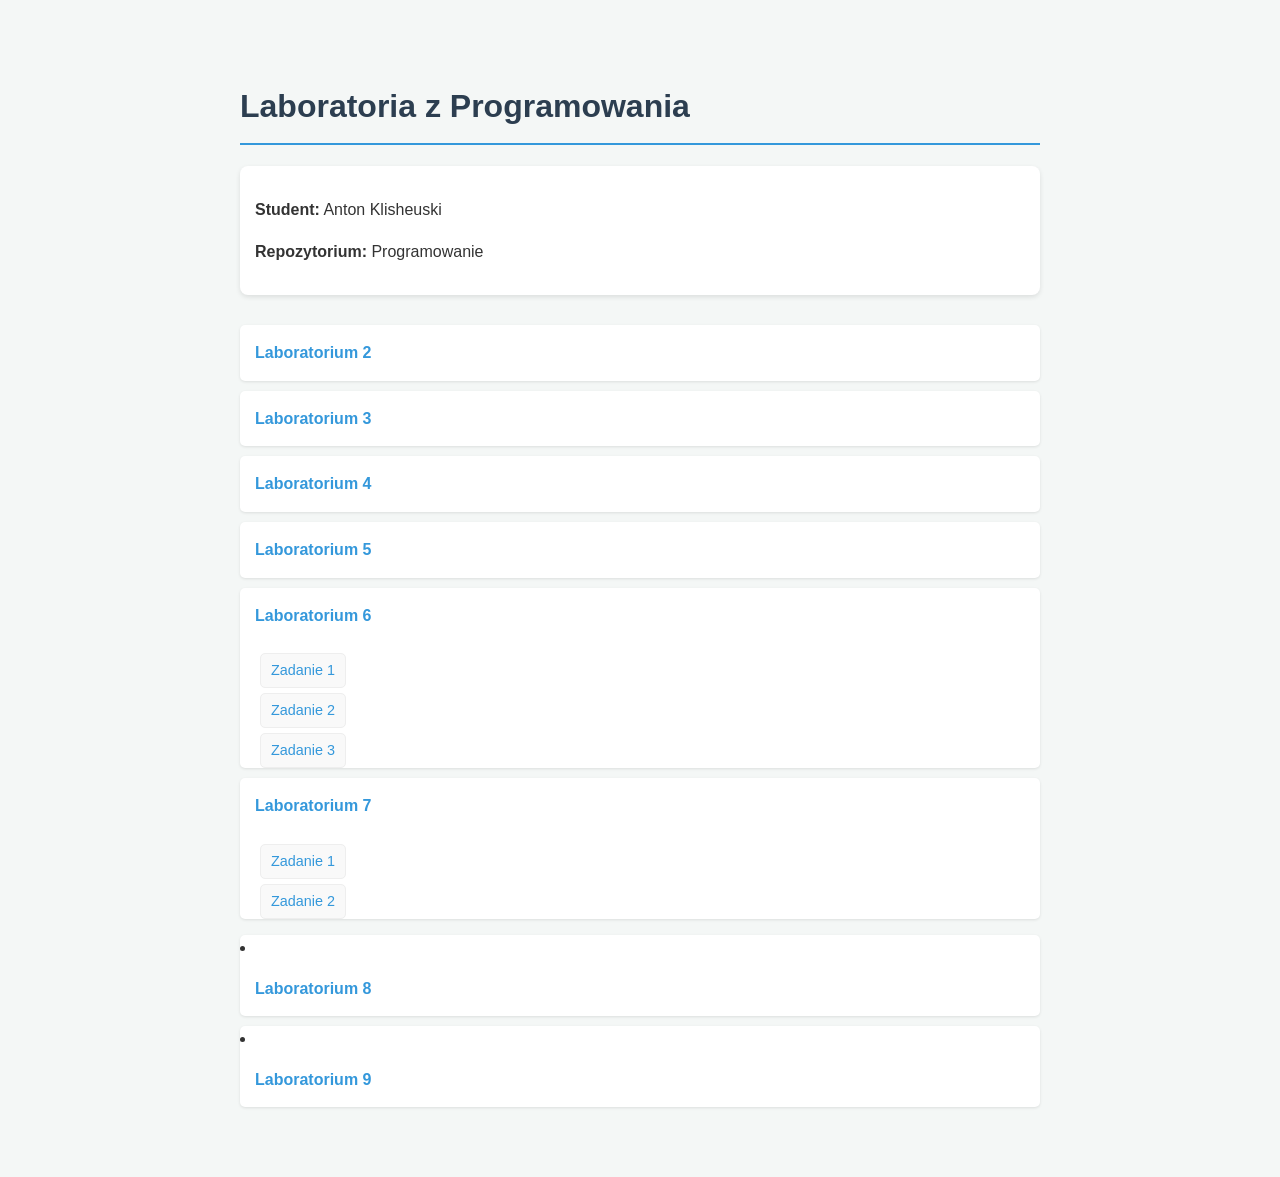
<file: index.html>
<!doctype html>
<html lang="pl">
  <head>
    <meta charset="UTF-8" />
    <meta name="viewport" content="width=device-width, initial-scale=1.0" />
    <title>Moje Laboratoria - Programowanie</title>
    <style>
      body {
        font-family: "Segoe UI", Tahoma, Geneva, Verdana, sans-serif;
        line-height: 1.6;
        color: #333;
        max-width: 800px;
        margin: 40px auto;
        padding: 20px;
        background-color: #f4f7f6;
      }
      h1 {
        color: #2c3e50;
        border-bottom: 2px solid #3498db;
        padding-bottom: 10px;
      }
      .student-info {
        background: #fff;
        padding: 15px;
        border-radius: 8px;
        box-shadow: 0 2px 5px rgba(0, 0, 0, 0.1);
        margin-bottom: 30px;
      }
      .lab-list {
        list-style: none;
        padding: 0;
      }
      .lab-item {
        background: #fff;
        margin-bottom: 10px;
        border-radius: 5px;
        transition: transform 0.2s;
        box-shadow: 0 1px 3px rgba(0, 0, 0, 0.1);
      }
      .lab-item:hover {
        transform: translateX(10px);
        background: #e8f4fd;
      }
      .lab-link {
        display: block;
        padding: 15px;
        text-decoration: none;
        color: #3498db;
        font-weight: bold;
      }
      .sub-lab-list {
        list-style: none;
        padding-left: 20px;
        margin-top: 10px;
      }

      .sub-lab-list li {
        margin-bottom: 5px;
      }

      .sub-lab-list a {
        text-decoration: none;
        color: #3498db;
        font-size: 0.9rem;
        padding: 5px 10px;
        border: 1px solid #eee;
        border-radius: 5px;
        display: inline-block;
        background-color: #f9f9f9;
      }

      .sub-lab-list a:hover {
        background-color: #3498db;
        color: white;
      }
    </style>
  </head>
  <body>
    <h1>Laboratoria z Programowania</h1>

    <div class="student-info">
      <p><strong>Student:</strong> Anton Klisheuski</p>
      <p><strong>Repozytorium:</strong> Programowanie</p>
    </div>

    <ul class="lab-list">
      <li class="lab-item">
        <a class="lab-link" href="./Lab2/index.html">Laboratorium 2</a>
      </li>
      <li class="lab-item">
        <a class="lab-link" href="./Lab3/index.html">Laboratorium 3</a>
      </li>
      <li class="lab-item">
        <a class="lab-link" href="./Lab4/index.html">Laboratorium 4</a>
      </li>
      <li class="lab-item">
        <a class="lab-link" href="./Lab5/zadanie1.html">Laboratorium 5</a>
      </li>
      <li class="lab-item">
        <span class="lab-link">Laboratorium 6</span>
        <ul class="sub-lab-list">
          <li><a href="./Lab6/zadanie1.html">Zadanie 1</a></li>
          <li><a href="./Lab6/zadanie2.html">Zadanie 2</a></li>
          <li><a href="./Lab6/zadanie3.html">Zadanie 3</a></li>
        </ul>
      </li>
      <li class="lab-item">
        <span class="lab-link">Laboratorium 7</span>
        <ul class="sub-lab-list">
          <li><a href="./Lab7/zad1/index.html">Zadanie 1</a></li>
          <li><a href="./Lab7/zad2/index.html">Zadanie 2</a></li>
        </ul>
      </li>
    </ul>
    <li class="lab-item">
      <a class="lab-link" href="./Lab8/index.html">Laboratorium 8</a>
    </li>
    <li class="lab-item">
      <a class="lab-link" href="./Lab9/index.html">Laboratorium 9</a>
    </li>
  </body>
</html>
</file>
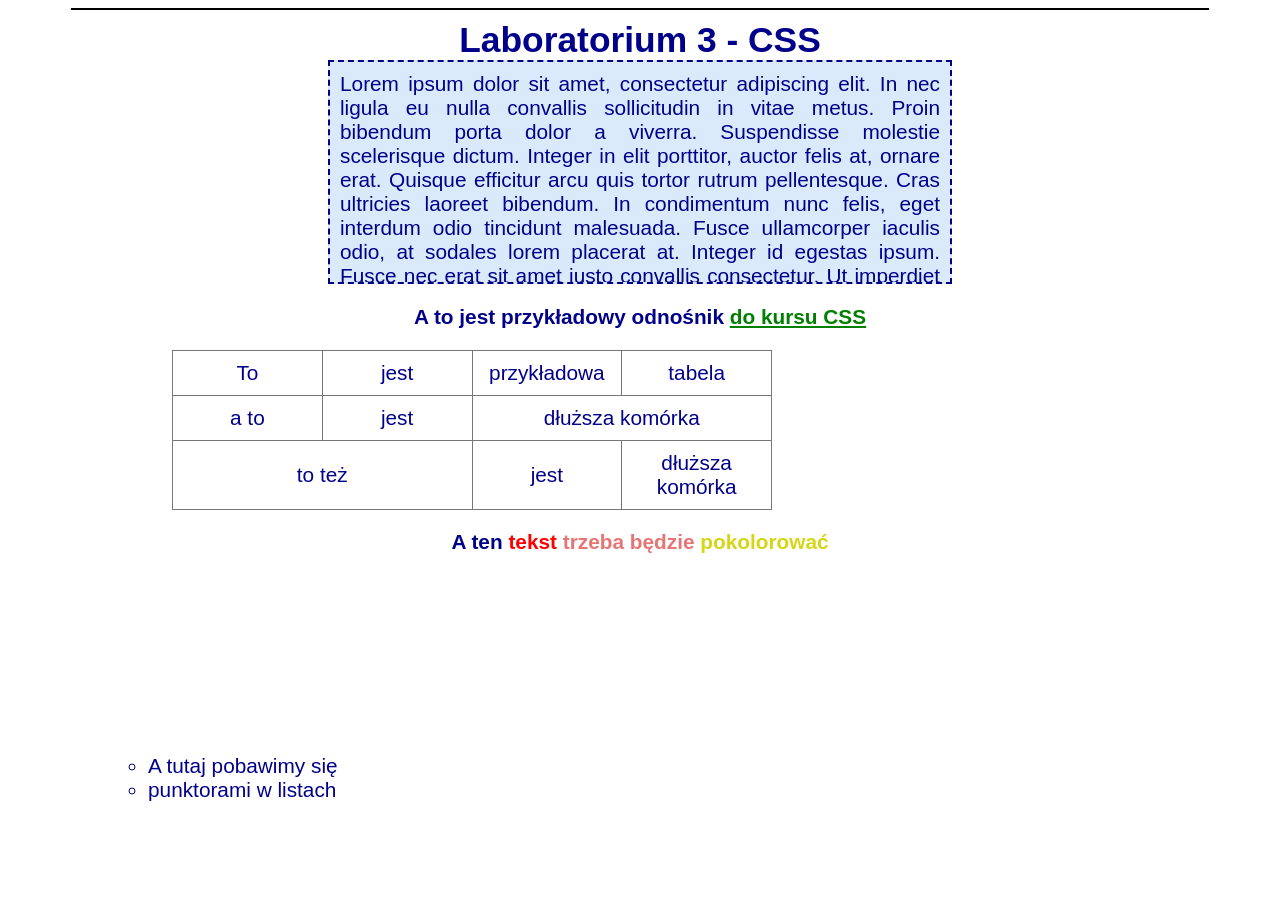
<file: Lab3/index.html>
<!doctype html>
<html>
  <head>
    <link rel="stylesheet" href="style.css" />
    <meta charset="utf-8" />
  </head>
  <body>
    <p class="main-header">Laboratorium 3 - CSS</p>
    <div class="scroll-text">
      Lorem ipsum dolor sit amet, consectetur adipiscing elit. In nec ligula eu
      nulla convallis sollicitudin in vitae metus. Proin bibendum porta dolor a
      viverra. Suspendisse molestie scelerisque dictum. Integer in elit
      porttitor, auctor felis at, ornare erat. Quisque efficitur arcu quis
      tortor rutrum pellentesque. Cras ultricies laoreet bibendum. In
      condimentum nunc felis, eget interdum odio tincidunt malesuada. Fusce
      ullamcorper iaculis odio, at sodales lorem placerat at. Integer id egestas
      ipsum. Fusce nec erat sit amet justo convallis consectetur. Ut imperdiet
      justo vitae dui sagittis dapibus. Etiam placerat purus malesuada ipsum
      accumsan, id sodales magna pulvinar. In hac habitasse platea dictumst. Sed
      accumsan metus mi, ac pellentesque mauris ultricies lacinia. Aliquam
      ullamcorper nulla et dui elementum, ut auctor odio semper. Donec sit amet
      massa lectus. Pellentesque sodales, enim vitae volutpat vestibulum, ipsum
      purus finibus ligula, in tincidunt felis metus pharetra tortor. Curabitur
      velit sapien, malesuada quis purus viverra, interdum tincidunt metus.
      Quisque eget vulputate magna. Phasellus ullamcorper tempus turpis, eget
      ultricies nisl eleifend id. Proin cursus nulla a varius posuere. Mauris ut
      nulla id lectus posuere feugiat vel sed augue. Ut eget feugiat erat. Etiam
      ultrices diam elit, sit amet vestibulum diam blandit ac. Cras egestas
      pulvinar diam sit amet suscipit. Integer at felis consequat, rutrum est a,
      efficitur arcu. Donec lacus libero, tincidunt sed urna sit amet, posuere
      ultricies sapien. Sed vitae leo ullamcorper, sodales dui at, pharetra ex.
      Vivamus lobortis nec lorem sit amet egestas. Quisque vehicula semper
      augue. Fusce ac accumsan risus. Vestibulum ante ipsum primis in faucibus
      orci luctus et ultrices posuere cubilia curae; Phasellus iaculis hendrerit
      finibus. Fusce tempor mi sed ligula ornare, nec scelerisque velit lacinia.
      Maecenas eros magna, condimentum sed venenatis eu, ultrices in neque. Cras
      ornare elit nec odio pulvinar facilisis. Nam vel augue ac arcu molestie
      ultrices. Nunc condimentum varius orci, vel aliquam elit tincidunt ornare.
      Nullam sapien nisi, tincidunt ut neque et, rhoncus mattis est. Fusce vitae
      lobortis est, vel consectetur orci. Fusce vestibulum eu est a mollis. Sed
      placerat urna ac risus laoreet, ut fermentum odio euismod. Ut sodales nibh
      nisi, quis semper risus volutpat id. Praesent finibus, ipsum id posuere
      ultricies, est nulla auctor nisl, quis tincidunt orci risus placerat
      augue. Nulla condimentum sapien id nunc ornare luctus. Proin ac eros non
      risus fringilla mattis. Pellentesque nec augue at purus vulputate feugiat.
      Cras et condimentum tortor. Vivamus sagittis ipsum non est efficitur
      pharetra. Nulla felis justo, venenatis sit amet porta ac, porta ac mi.
      Aenean consectetur, erat id blandit ornare, augue nulla luctus dolor, nec
      tempus nulla lacus vitae dolor. Cras diam metus, euismod a pellentesque
      quis, iaculis non justo. Proin egestas, enim id elementum efficitur, metus
      risus venenatis elit, sit amet ultrices ex tortor ac velit. Curabitur id
      vehicula dolor. Mauris vestibulum a eros nec placerat. Donec gravida erat
      nec neque rutrum dignissim. Aliquam quis rhoncus lacus. In iaculis sodales
      augue sed venenatis. In et pulvinar lacus. Duis molestie pharetra arcu ac
      convallis.
    </div>
    <p class="text-link">
      A to jest przykładowy odnośnik
      <a
        href="https://www.w3schools.com/css/default.asp"
        class="link"
        target="blank"
        >do kursu CSS</a
      >
    </p>
    <table class="table">
      <tr>
        <td>To</td>
        <td>jest</td>
        <td>przykładowa</td>
        <td>tabela</td>
      </tr>
      <tr>
        <td>a to</td>
        <td>jest</td>
        <td colspan="2">dłuższa komórka</td>
      </tr>
      <tr>
        <td colspan="2">to też</td>
        <td>jest</td>
        <td>dłuższa komórka</td>
      </tr>
    </table>
    <p class="multi-colored-text">
      A ten <span style="color: red">tekst</span>
      <span style="color: rgb(231, 117, 117)">trzeba będzie</span>
      <span style="color: rgb(214, 214, 22)">pokolorować</span>
    </p>
    <ul>
      <li>A tutaj pobawimy się</li>
      <li>punktorami w listach</li>
    </ul>
  </body>
</html>
</file>
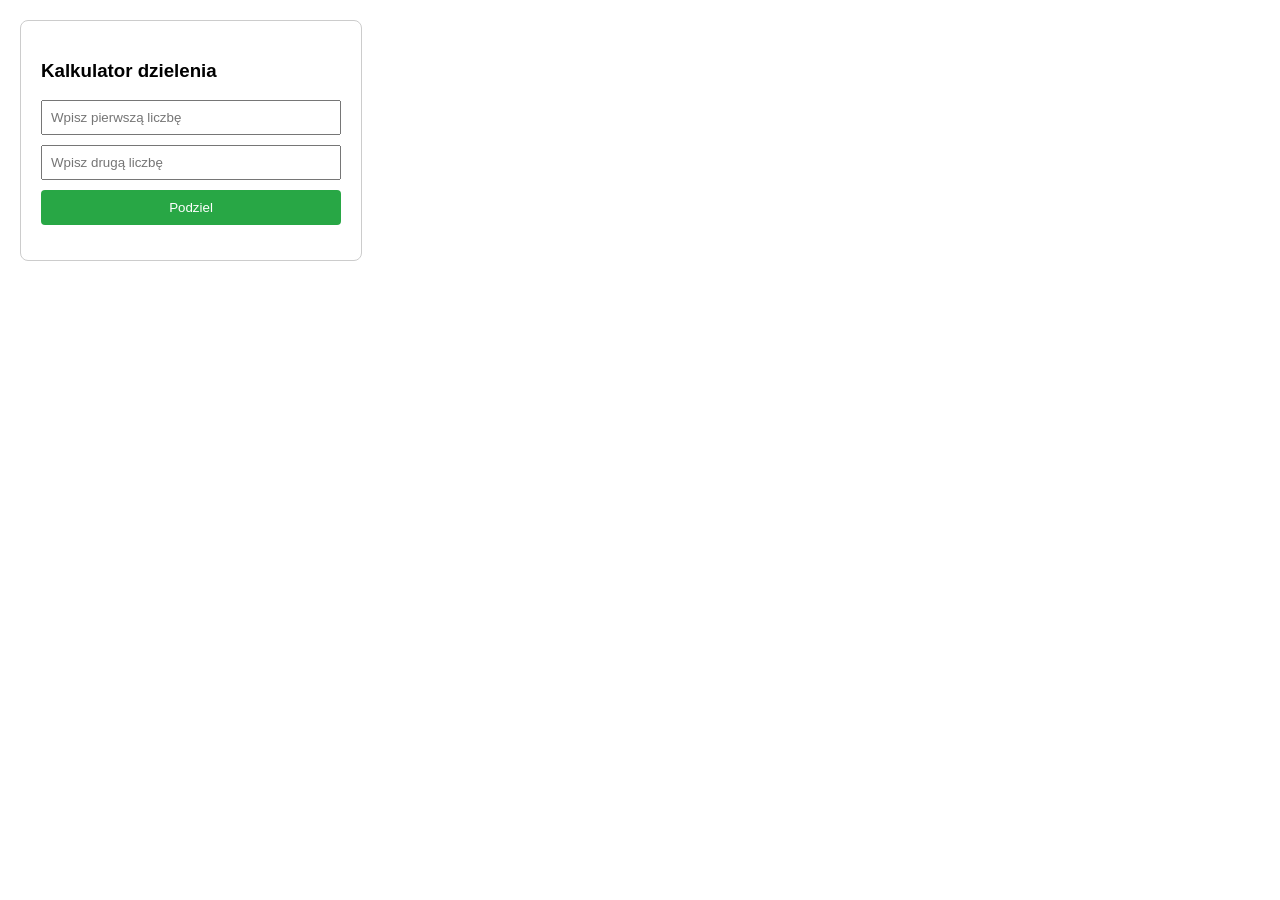
<file: Lab7/index.html>
<!doctype html>
<html lang="pl">
  <head>
    <meta charset="UTF-8" />
    <title>Dzielenie liczb z obsługą wyjątków</title>
    <link rel="stylesheet" href="style.css" />
  </head>
  <body>
    <div class="container">
      <h3>Kalkulator dzielenia</h3>
      <input type="text" id="num1" placeholder="Wpisz pierwszą liczbę" />
      <input type="text" id="num2" placeholder="Wpisz drugą liczbę" />
      <button onclick="divideNumbers()">Podziel</button>
      <div id="result"></div>
    </div>

    <script>
      function divideNumbers() {
        const resDiv = document.getElementById("result");
        const val1 = document.getElementById("num1").value.replace(",", ".");
        const val2 = document.getElementById("num2").value.replace(",", ".");

        resDiv.className = "";
        resDiv.innerHTML = "";

        try {
          // Проверка на пустые поля
          if (val1 === "" || val2 === "") {
            throw new Error("Proszę wypełnić oba pola.");
          }

          const n1 = parseFloat(val1);
          const n2 = parseFloat(val2);

          // Проверка на корректность чисел
          if (isNaN(n1) || isNaN(n2)) {
            throw new Error("Wprowadzono nieprawidłowe dane. Wpisz liczby.");
          }

          // Проверка деления на ноль
          if (n2 === 0) {
            throw new Error("Błąd: Dzielenie przez zero jest niemożliwe.");
          }

          // Вывод результата
          const result = n1 / n2;
          resDiv.innerHTML = "Wynik: " + result;
          resDiv.classList.add("success");
        } catch (error) {
          // Вывод ошибки
          resDiv.innerHTML = error.message;
          resDiv.classList.add("error");
          console.error("Wystąpił błąd:", error.message);
        }
      }
    </script>
  </body>
</html>
</file>
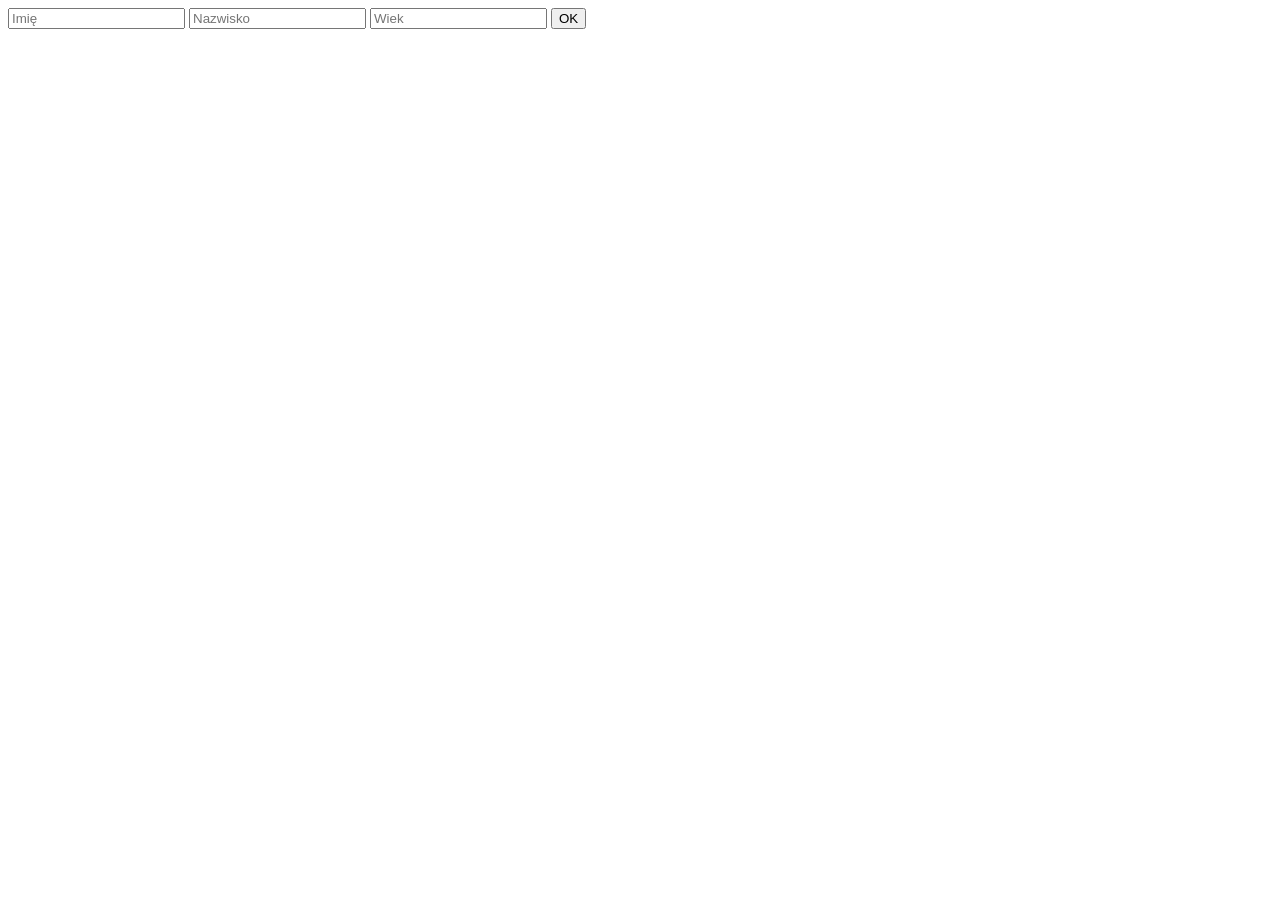
<file: Lab8/index.html>
<!doctype html>
<html>
  <body>
    <input type="text" id="imie" placeholder="Imię" />
    <input type="text" id="nazwisko" placeholder="Nazwisko" />
    <input type="number" id="wiek" placeholder="Wiek" />
    <button onclick="procesujFormularz()">OK</button>

    <script src="script.js"></script>
  </body>
</html>
</file>
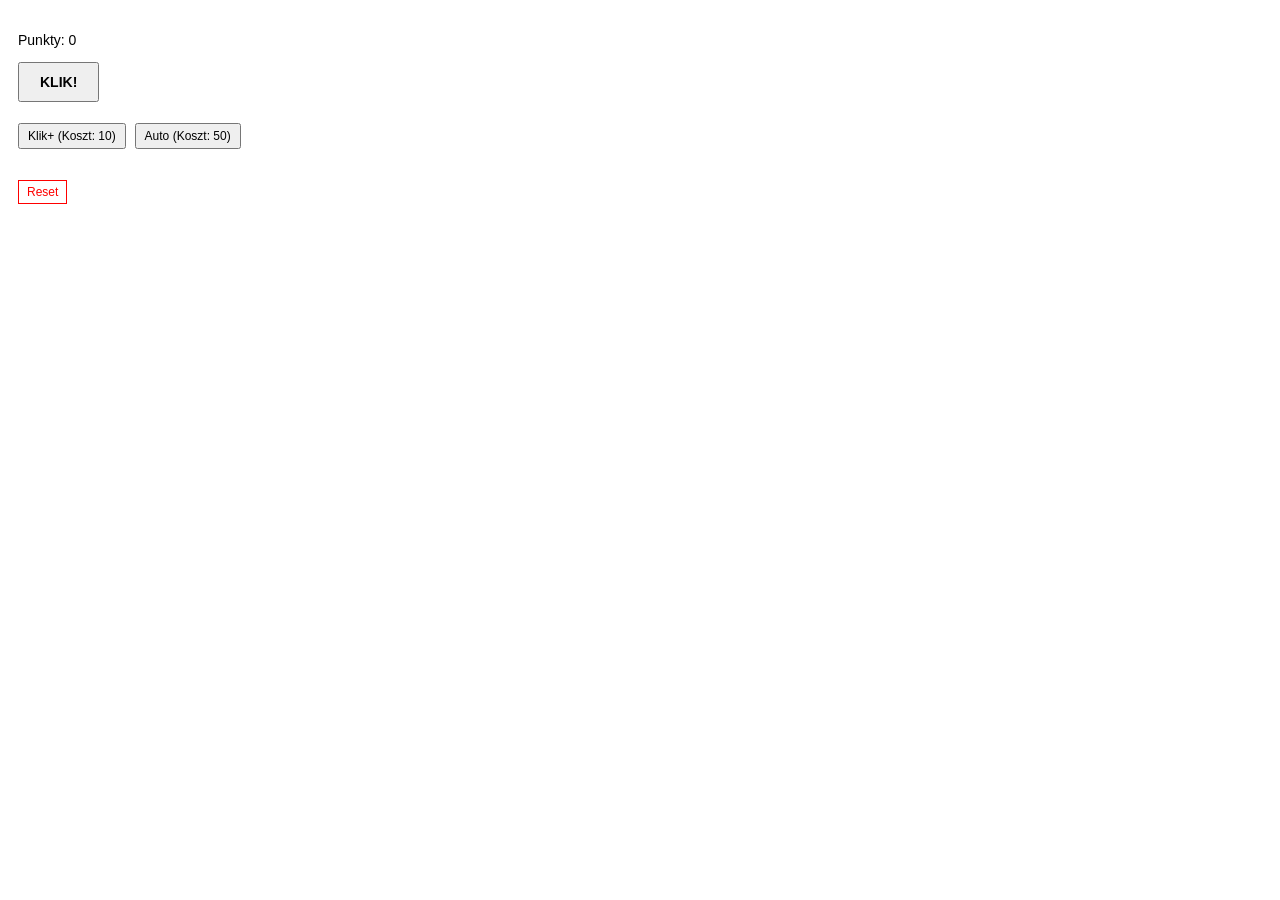
<file: Lab9/index.html>
<!doctype html>
<html>
  <head>
    <link rel="stylesheet" href="style.css" />
  </head>
  <body>
    <p>Punkty: <span id="points">0</span></p>
    <button id="clickBtn">KLIK!</button>
    <br /><br />
    <button onclick="buy('c')">Klik+ (Koszt: <span id="cc">10</span>)</button>
    <button onclick="buy('a')">Auto (Koszt: <span id="ca">50</span>)</button>
    <br /><br />
    <button onclick="reset()" class="res">Reset</button>

    <script src="script.js"></script>
  </body>
</html>
</file>
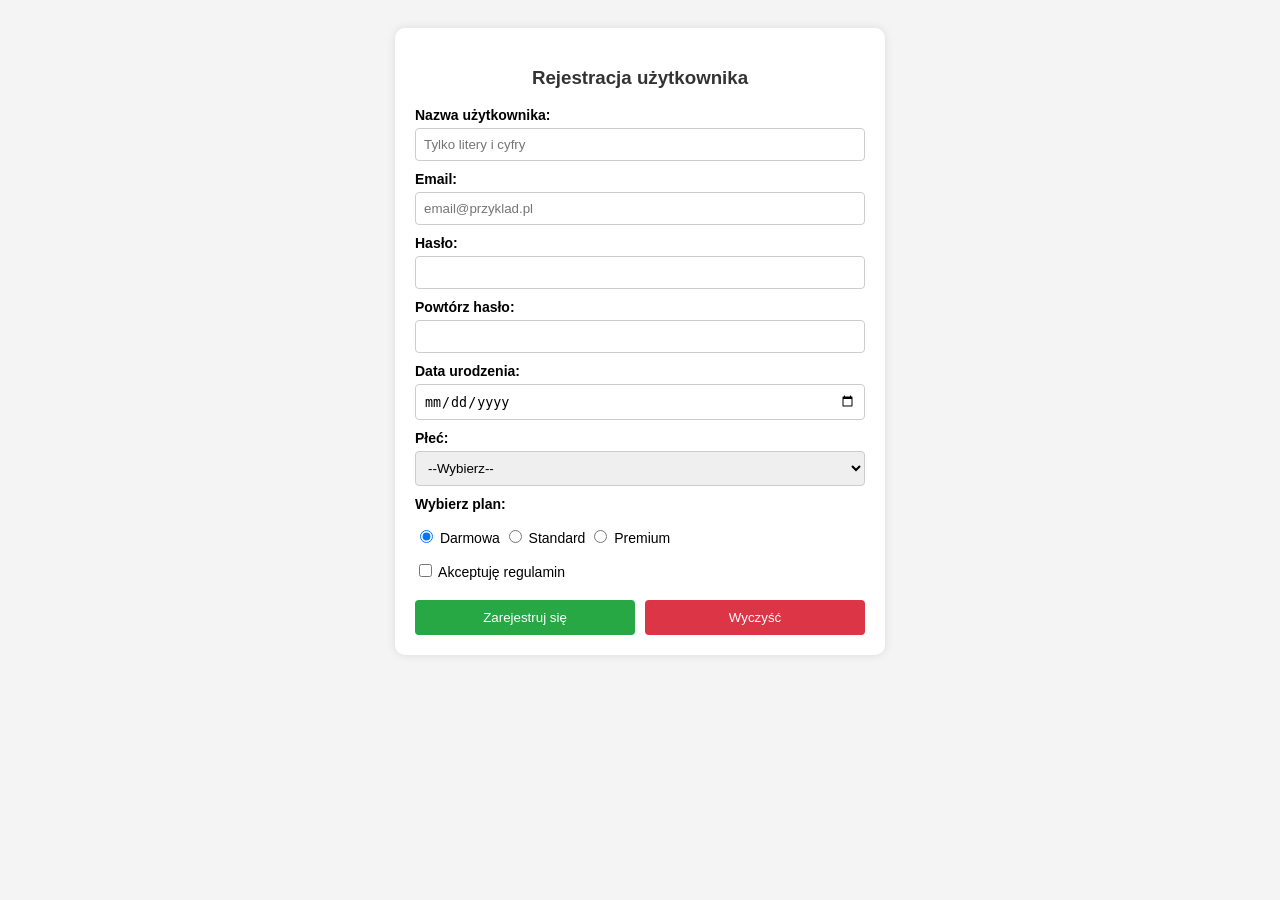
<file: Lab7/zad2/index.html>
<!doctype html>
<html lang="pl">
  <head>
    <meta charset="UTF-8" />
    <title>Formularz Rejestracji</title>
    <link rel="stylesheet" href="style.css" />
  </head>
  <body>
    <div class="container">
      <h3>Rejestracja użytkownika</h3>
      <form id="regForm">
        <label>Nazwa użytkownika:</label>
        <input type="text" id="username" placeholder="Tylko litery i cyfry" />

        <label>Email:</label>
        <input type="text" id="email" placeholder="email@przyklad.pl" />

        <label>Hasło:</label>
        <input type="password" id="pass1" />

        <label>Powtórz hasło:</label>
        <input type="password" id="pass2" />

        <label>Data urodzenia:</label>
        <input type="date" id="birthdate" />

        <label>Płeć:</label>
        <select id="gender">
          <option value="">--Wybierz--</option>
          <option value="Mężczyzna">Mężczyzna</option>
          <option value="Kobieta">Kobieta</option>
          <option value="Nie chcę podawać">Nie chcę podawać</option>
        </select>

        <label>Wybierz plan:</label>
        <div class="radio-group">
          <input type="radio" name="plan" value="Wersja darmowa" checked />
          Darmowa
          <input type="radio" name="plan" value="Wersja standardowa" /> Standard
          <input type="radio" name="plan" value="Wersja premium" /> Premium
        </div>

        <div class="checkbox-group">
          <input type="checkbox" id="terms" /> Akceptuję regulamin
        </div>

        <div class="button-group">
          <button type="button" onclick="validateForm()">
            Zarejestruj się
          </button>
          <button type="reset">Wyczyść</button>
        </div>
      </form>

      <div id="output"></div>
    </div>

    <script src="script.js"></script>
  </body>
</html>
</file>
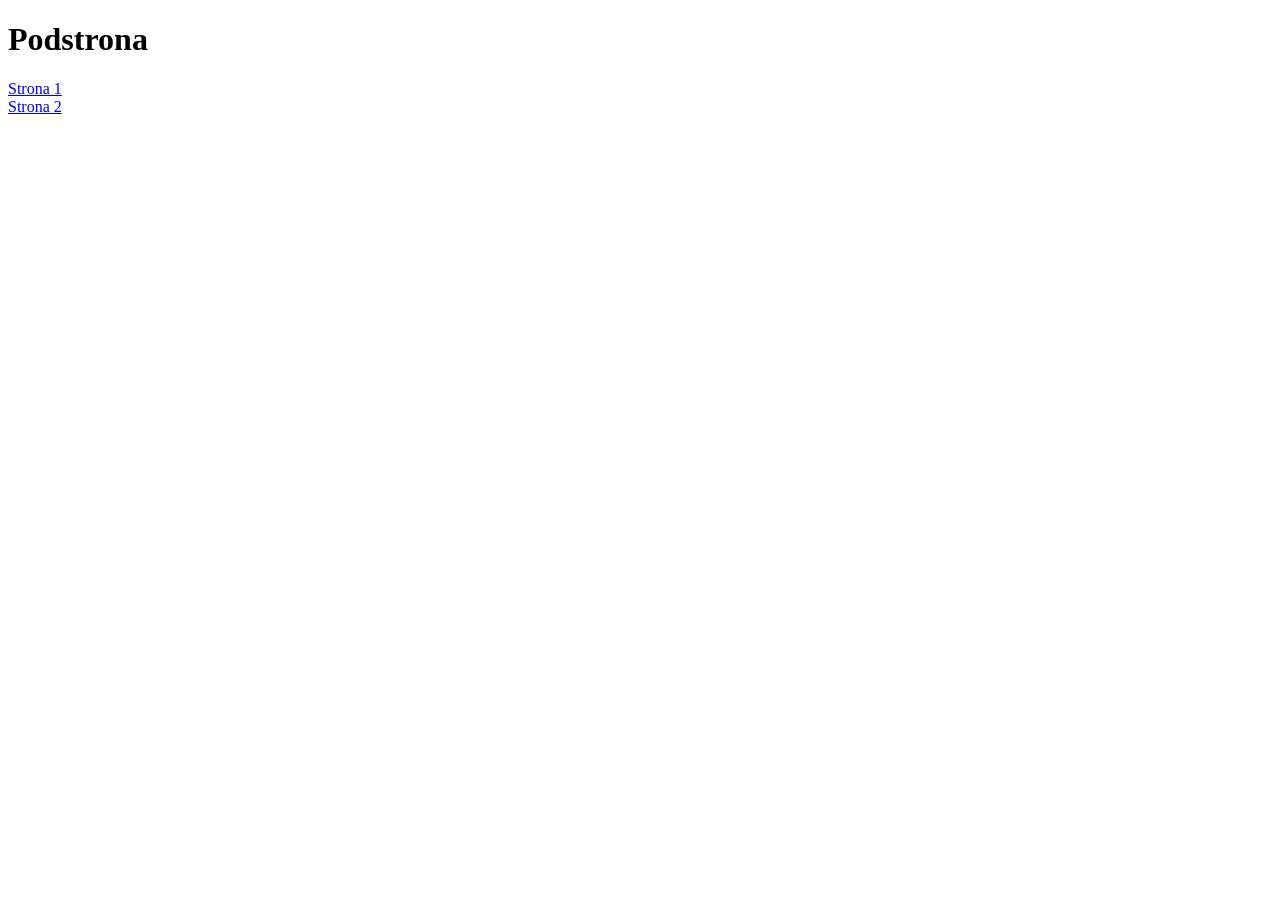
<file: Lab2/podstrona.html>
<!doctype html>
<html lang="en">
  <head>
    <meta charset="UTF-8" />
    <meta name="viewport" content="width=<device-width>, initial-scale=1.0" />
    <title>Document</title>
  </head>
  <body>
    <h1>Podstrona</h1>
    <div>
      <a href="index.html">Strona 1</a>
    </div>

    <div>
      <a href="podstrona.html">Strona 2</a>
    </div>
  </body>
</html>
</file>
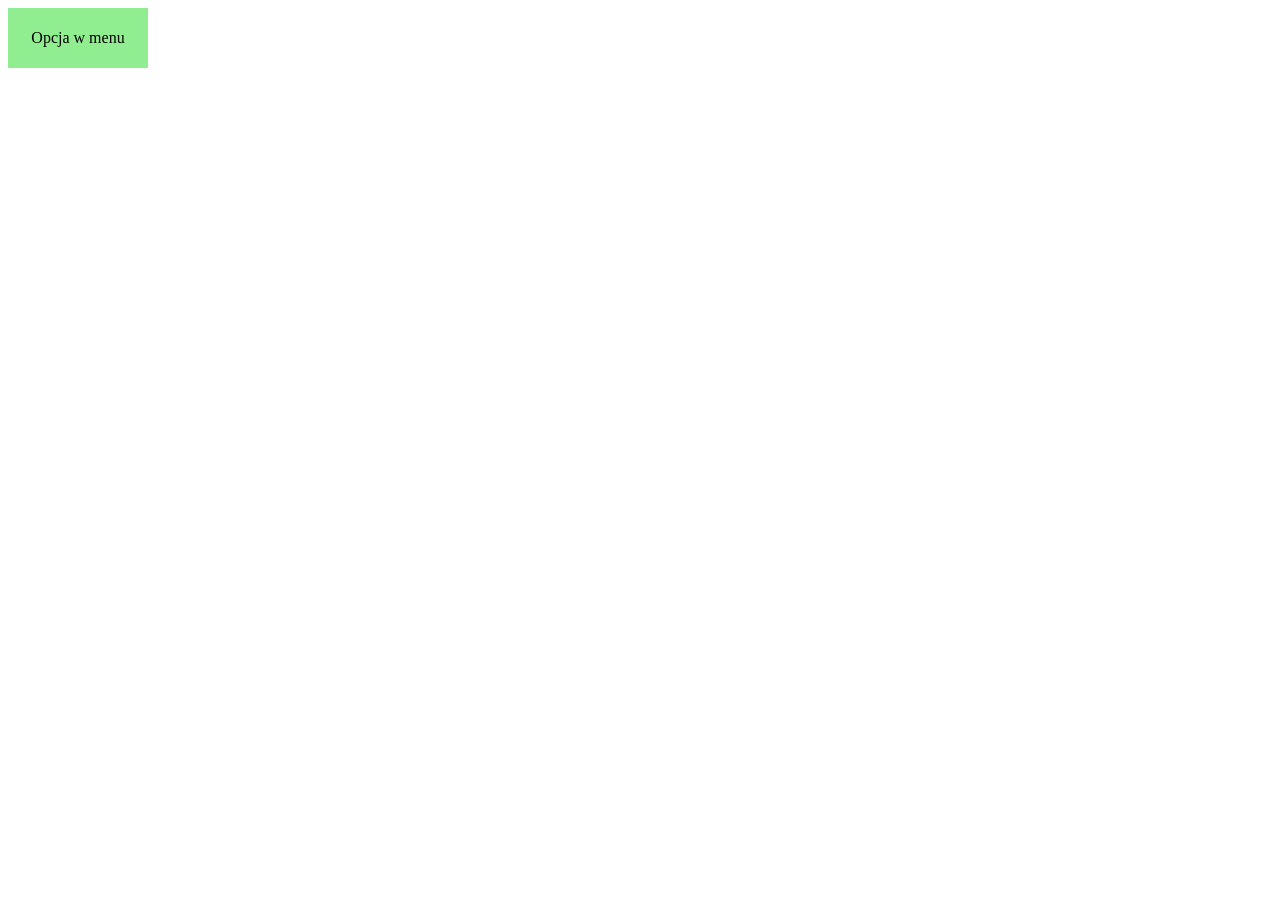
<file: Lab6/zadanie1.html>
<html>
  <head>
    <meta charset="utf-8" />
    <title>Zadanie 1</title>
    <style>
      #link_list {
        visibility: hidden;
        display: block;
        background-color: tomato;
        width: 100px;
        position: absolute;
        top: 50px;
      }
      #menu_link {
        height: 60px;
        width: 140px;
        background-color: lightgreen;
        align-content: center;
        text-align: center;
        cursor: pointer;
      }
    </style>
  </head>
  <body>
    <div id="menu">
      <div id="menu_link">Opcja w menu</div>
      <ul id="link_list">
        <li>Link 1</li>
        <li>Link 2</li>
        <li>Link 3</li>
      </ul>
    </div>

    <script>
      const menuLink = document.getElementById("menu_link");
      const linkList = document.getElementById("link_list");
      const menu = document.getElementById("menu");

      menuLink.addEventListener("mouseenter", () => {
        linkList.style.visibility = "visible";
      });

      menu.addEventListener("mouseleave", () => {
        linkList.style.visibility = "hidden";
      });
    </script>
  </body>
</html>
</file>
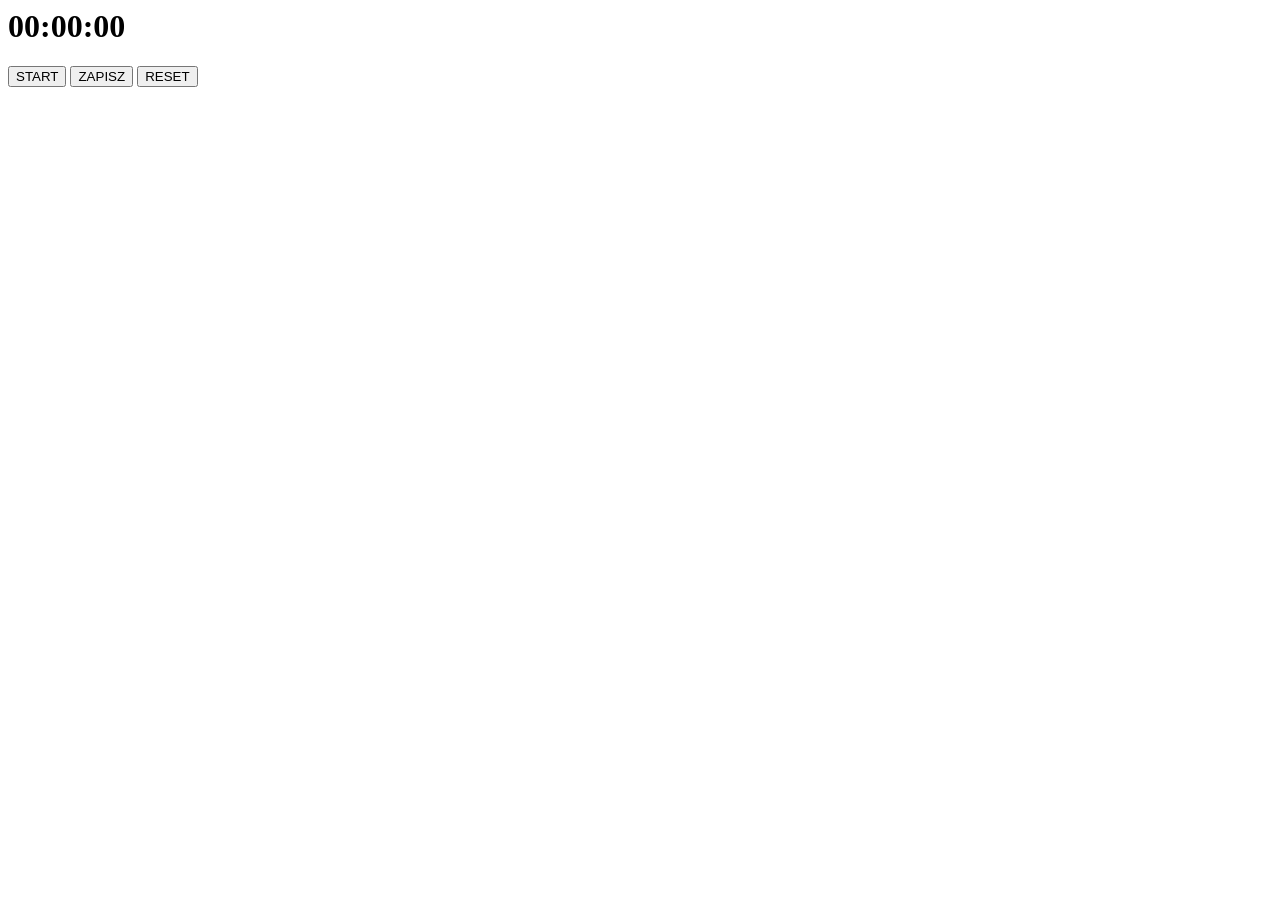
<file: Lab6/zadanie2.html>
<html>
  <head>
    <meta charset="utf-8" />
    <title>Zadanie 2</title>
    <style>
      #reset {
        display: inline-block;
      }
      #stop {
        display: none;
      }
    </style>
  </head>
  <body>
    <h1 id="czas">
      <span id="godziny">00</span>:<span id="minuty">00</span>:<span
        id="sekundy"
        >00</span
      >
    </h1>
    <button id="start">START</button>
    <button id="zapisz">ZAPISZ</button>
    <button id="stop">STOP</button>
    <button id="reset">RESET</button>
    <p id="stan_stopera"></p>
    <ul id="zapisane_czasy"></ul>

    <script>
      let interval;
      let s = 0,
        m = 0,
        g = 0;

      const display = {
        s: document.getElementById("sekundy"),
        m: document.getElementById("minuty"),
        g: document.getElementById("godziny"),
        status: document.getElementById("stan_stopera"),
        list: document.getElementById("zapisane_czasy"),
      };

      const buttons = {
        start: document.getElementById("start"),
        stop: document.getElementById("stop"),
        reset: document.getElementById("reset"),
        zapisz: document.getElementById("zapisz"),
      };

      function format(num) {
        return num < 10 ? "0" + num : num;
      }

      buttons.start.onclick = () => {
        buttons.start.style.display = "none";
        buttons.stop.style.display = "inline-block";
        buttons.reset.style.display = "none";
        display.status.innerText = "Odliczanie...";

        interval = setInterval(() => {
          s++;
          if (s === 60) {
            s = 0;
            m++;
          }
          if (m === 60) {
            m = 0;
            g++;
          }
          display.s.innerText = format(s);
          display.m.innerText = format(m);
          display.g.innerText = format(g);
        }, 1000);
      };

      buttons.stop.onclick = () => {
        clearInterval(interval);
        buttons.start.style.display = "inline-block";
        buttons.stop.style.display = "none";
        buttons.reset.style.display = "inline-block";
        display.status.innerText = "Wstrzymano";
      };

      buttons.zapisz.onclick = () => {
        const li = document.createElement("li");
        li.innerText = `${format(g)}:${format(m)}:${format(s)}`;
        display.list.appendChild(li);
      };

      buttons.reset.onclick = () => {
        s = 0;
        m = 0;
        g = 0;
        display.s.innerText = "00";
        display.m.innerText = "00";
        display.g.innerText = "00";
        display.list.innerHTML = "";
        display.status.innerText = "";
      };
    </script>
  </body>
</html>
</file>
<file: Lab3/style.css>
body {
  font-family: "Calibri", sans-serif;
  font-size: 1.3em;
  color: #00008b;
}
.main-header {
  font-size: 1.7em;
  text-align: center;
  font-weight: bold;
  border-top: 2px solid #000;
  padding-top: 10px;
  margin-bottom: 20px;
  width: 90%;
  margin: 0 auto;
}

.scroll-text {
  width: 600px;
  height: 200px;
  margin: 0 auto;
  text-align: justify;
  overflow-y: auto;
  background-color: rgba(69, 152, 230, 0.2);
  border: 2px dashed #000080;
  padding: 10px;
}

.text-link {
  font-weight: bold;
  text-align: center;
}

.link {
  color: green;
}

.table {
  width: 600px;
  table-layout: fixed;
  margin-left: auto;
  border-collapse: collapse;
  margin-right: 500px;
}

.table td {
  border: 1px solid #777;
  padding: 10px;
  text-align: center;
}

ul {
  list-style-type: circle;
  margin-left: 100px;
  margin-top: 200px;
}

.multi-colored-text {
  text-align: center;
  font-weight: bold;
}
</file>
<file: Lab7/style.css>
body {
  font-family: sans-serif;
  margin: 20px;
}

.container {
  max-width: 300px;
  padding: 20px;
  border: 1px solid #ccc;
  border-radius: 8px;
}

input {
  width: 100%;
  margin-bottom: 10px;
  padding: 8px;
  box-sizing: border-box;
}

button {
  width: 100%;
  padding: 10px;
  cursor: pointer;
  background-color: #28a745;
  color: white;
  border: none;
  border-radius: 4px;
}

#result {
  margin-top: 15px;
  font-weight: bold;
}

.error {
  color: red;
}

.success {
  color: green;
}
</file>
<file: Lab9/style.css>
body {
  font-family: sans-serif;
  font-size: 14px;
  padding: 10px;
}
button {
  padding: 4px 8px;
  font-size: 12px;
  cursor: pointer;
  margin-right: 5px;
}
#clickBtn {
  padding: 10px 20px;
  font-size: 14px;
  font-weight: bold;
  margin-bottom: 5px;
}
.res {
  color: red;
  border: 1px solid red;
  background: none;
  margin-top: 15px;
}
</file>
<file: Lab7/zad2/style.css>
body {
  font-family: Arial, sans-serif;
  background-color: #f4f4f4;
  padding: 20px;
}
.container {
  max-width: 450px;
  background: white;
  padding: 20px;
  border-radius: 10px;
  box-shadow: 0 0 10px rgba(0, 0, 0, 0.1);
  margin: auto;
}
h3 {
  text-align: center;
  color: #333;
}
label {
  display: block;
  margin-top: 10px;
  font-weight: bold;
  font-size: 14px;
}
input[type="text"],
input[type="password"],
input[type="date"],
select {
  width: 100%;
  padding: 8px;
  margin-top: 5px;
  border: 1px solid #ccc;
  border-radius: 4px;
  box-sizing: border-box;
}
.radio-group,
.checkbox-group {
  margin-top: 15px;
  font-size: 14px;
}
.button-group {
  margin-top: 20px;
  display: flex;
  gap: 10px;
}
button {
  flex: 1;
  padding: 10px;
  cursor: pointer;
  border: none;
  border-radius: 4px;
  color: white;
}
button[onclick] {
  background-color: #28a745;
}
button[type="reset"] {
  background-color: #dc3545;
}
#output {
  margin-top: 20px;
  padding: 15px;
  border-radius: 5px;
  white-space: pre-line;
  display: none;
}
.error {
  background-color: #f8d7da;
  color: #721c24;
  border: 1px solid #f5c6cb;
  display: block !important;
}
.success {
  background-color: #d4edda;
  color: #155724;
  border: 1px solid #c3e6cb;
  display: block !important;
}
</file>
